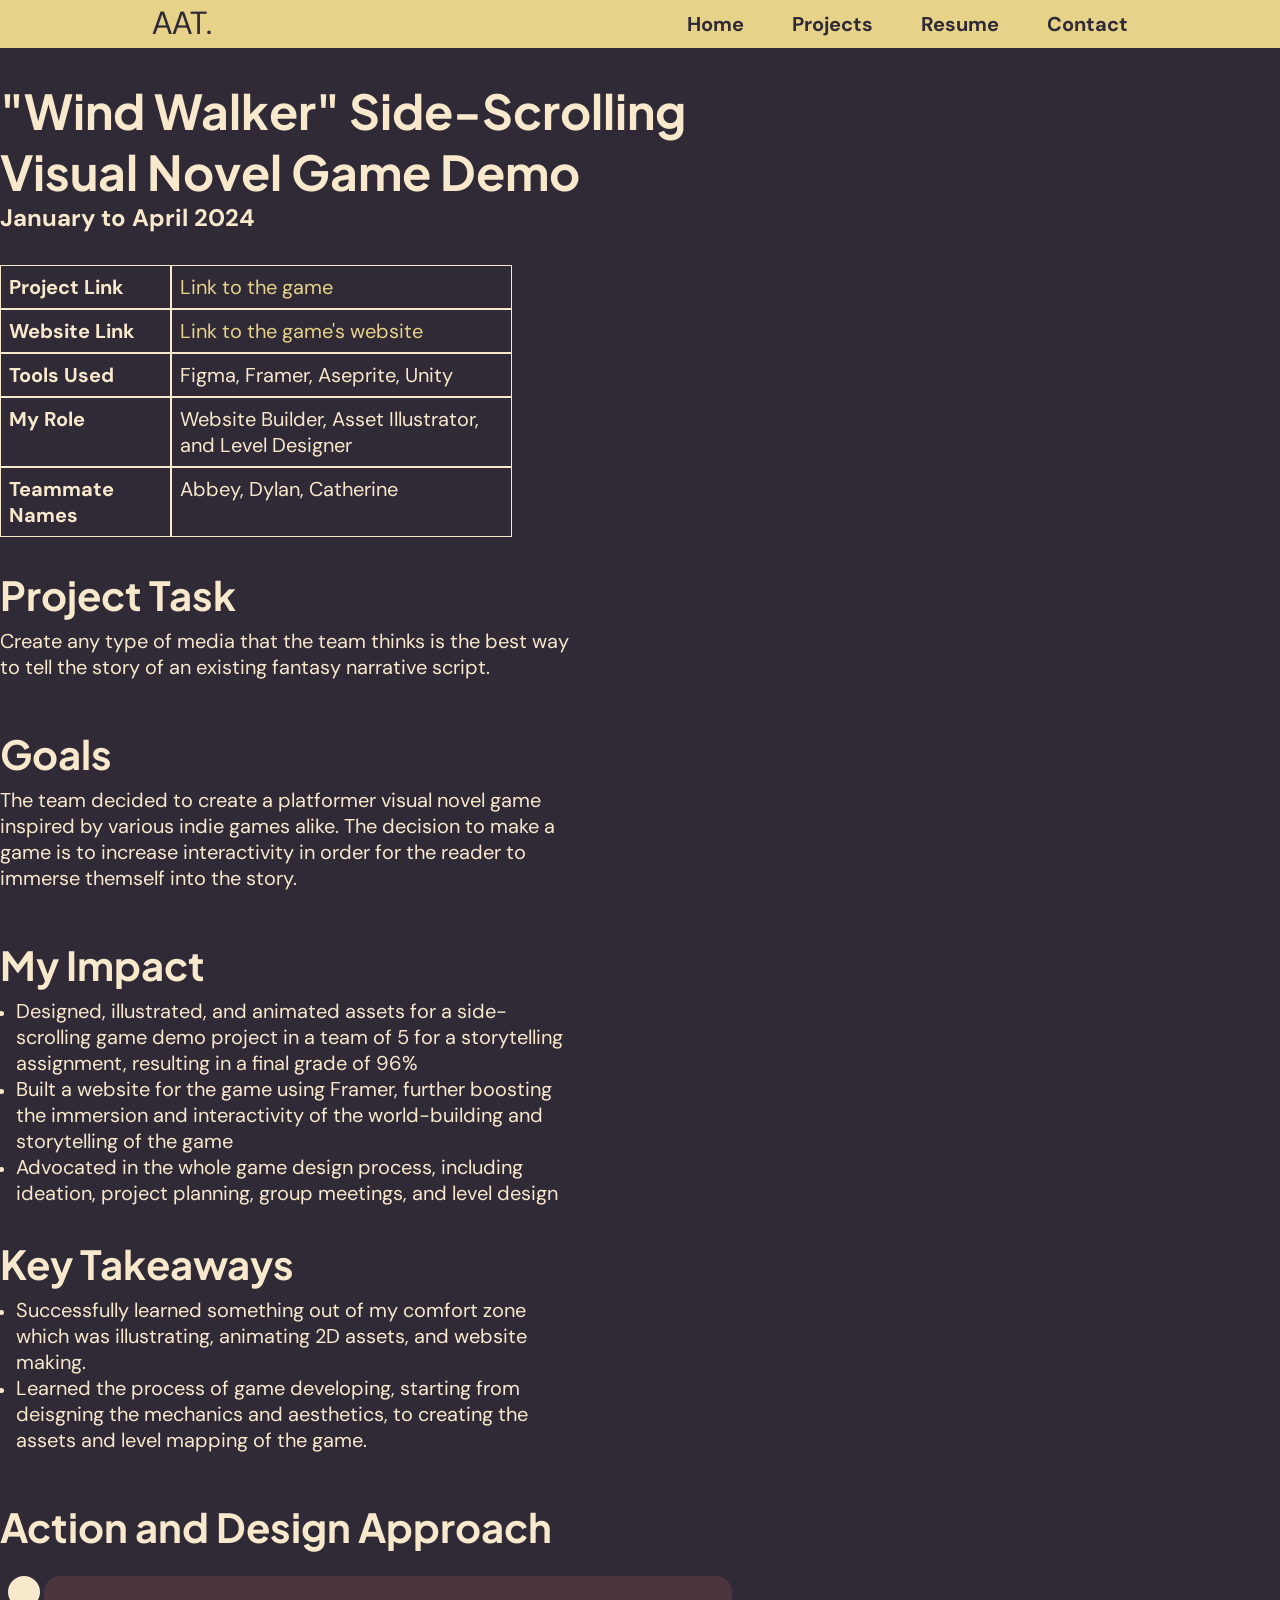
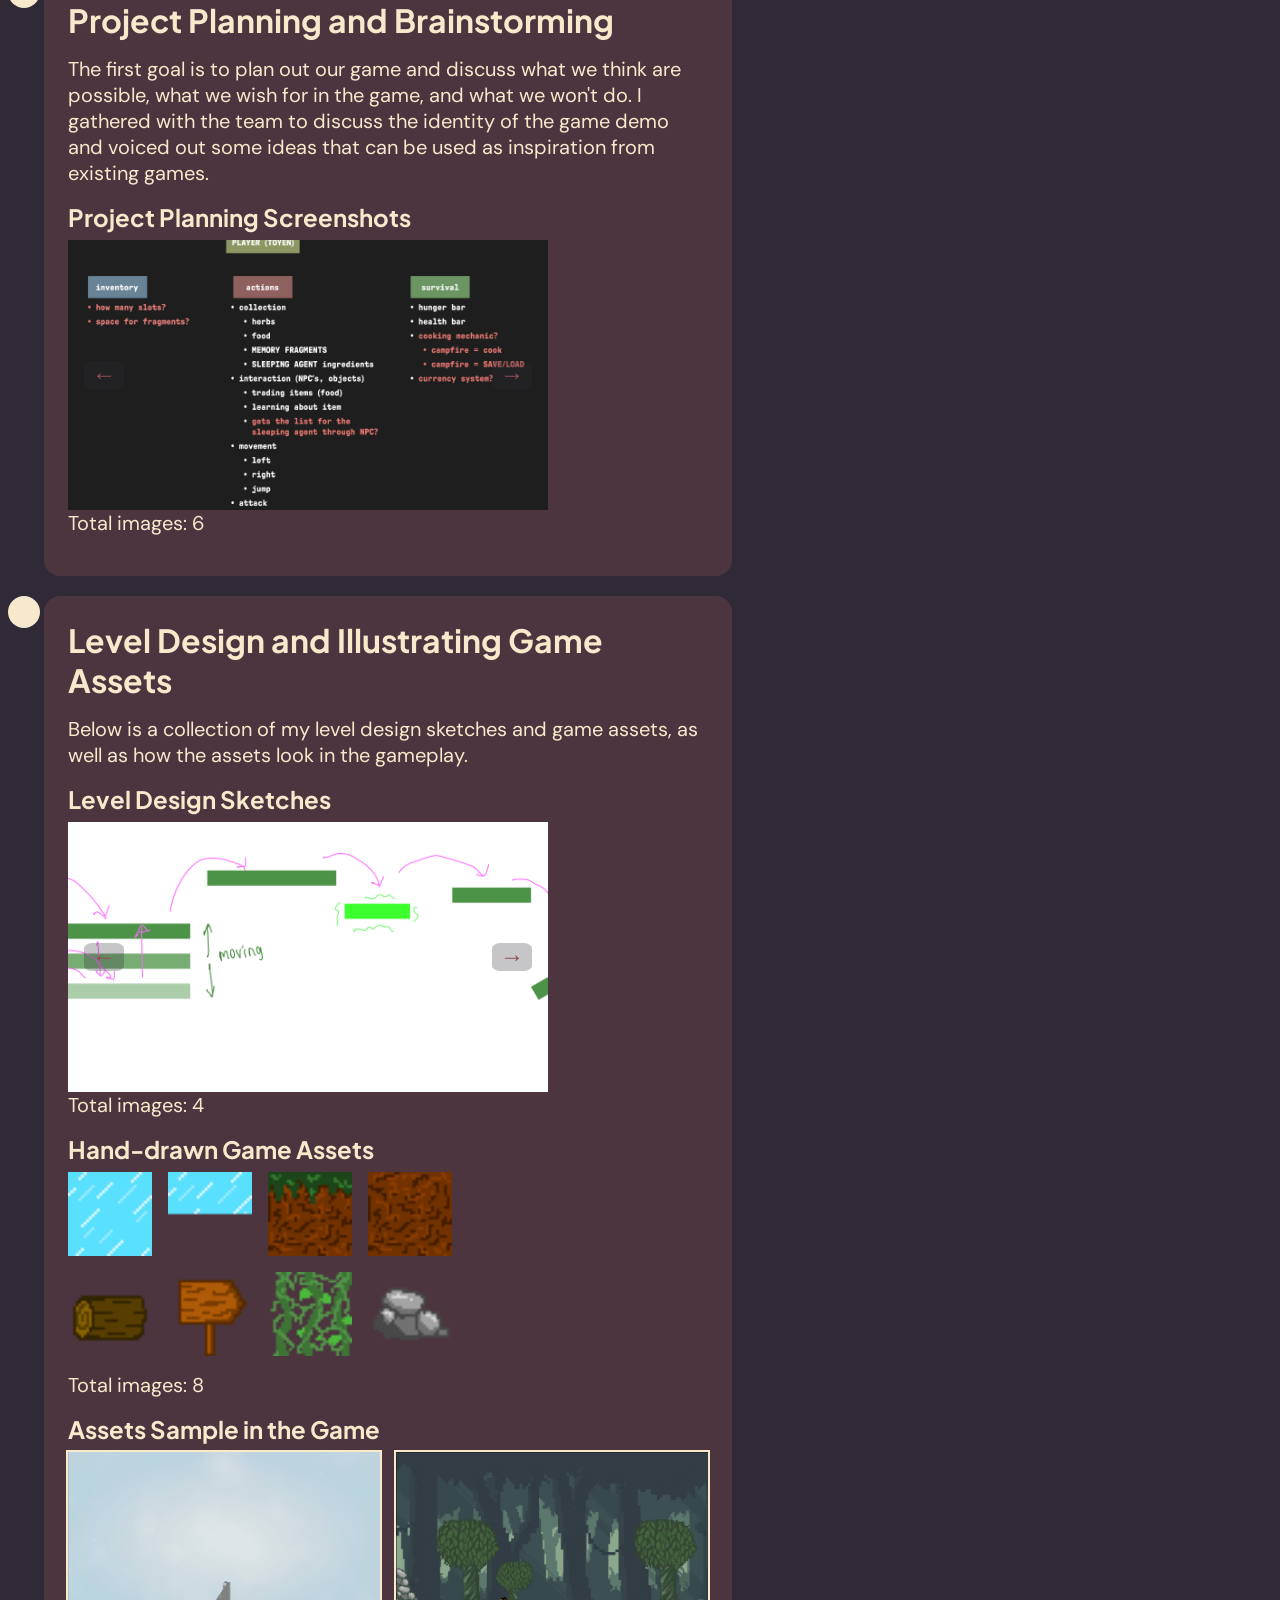
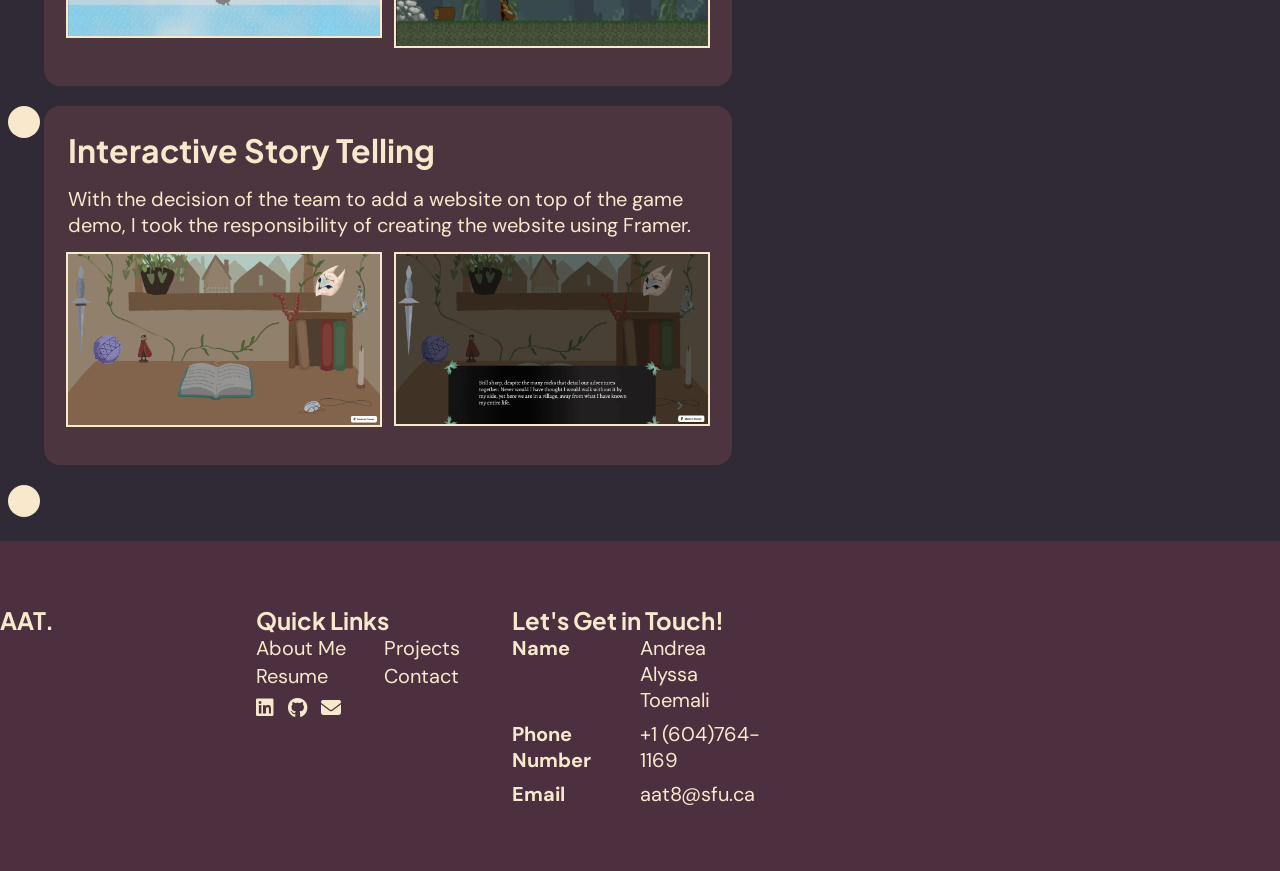
<file: project-pages/wind-walker.html>
<!DOCTYPE html>
<html lang="en">
<head>
  <meta charset="UTF-8">
  <meta name="viewport" content="width=device-width, initial-scale=1.0">
  <title>Great Easter Egg Hunt 3D Animation</title>

  <link rel="stylesheet" href="../css/main.css">
  <link rel="stylesheet" href="../css/fonts.css">
  <link rel="stylesheet" href="../css/grid.css">
  <link rel="stylsheet" href="../css/normalize.css">
  <link rel="stylesheet" href="../css/animations.css">
  <link rel="stylesheet" href="../css/projects.css">
  <script src="../css/script.js" defer></script>

  <link rel="stylesheet" href="https://cdnjs.cloudflare.com/ajax/libs/font-awesome/6.7.2/css/all.min.css"/>
  
  <link rel="stylesheet" href="https://cdnjs.cloudflare.com/ajax/libs/font-awesome/6.5.2/css/all.min.css" integrity="sha512-SnH5WK+bZxgPHs44uWIX+LLJAJ9/2PkPKZ5MlZt8nGAADcdsy/W4WegJjN/vR/mO+tQYraqHzF/aV9g=="/>

</head>
<body>
  <header>
    <nav class="navgrid">
      <a href="#" class="nav-logo">AAT.</a>
      
      <ul class="nav-menu">
        <li class="nav-items">
          <a href="../index.html#introduction-new" class="nav-link">Home</a>
        </li>
        
        <li class="nav-items">
          <a href="../index.html#academic-projects" class="nav-link">Projects</a>
        </li>
        
        <li class="nav-items">
          <a href="https://drive.google.com/file/d/1l0FxLBft9qLh25BIlFrGX46eTVXrCTjA/view" class="nav-link">Resume</a>
        </li>
        
        <li class="nav-items">
          <a href="../index.html#contact" class="nav-link">Contact</a>
        </li>
      </ul>
      <section class="hamburger">
        <span class="bar"></span>
        <span class="bar"></span>
        <span class="bar"></span>
      </section>
    </nav>
  </header>

  <section id="project-header" class="margin">
    <h1>"Wind Walker" Side-Scrolling Visual Novel Game Demo</h1>
    <p class="subheading-p">January to April 2024</p>

    <!-- <video controls autoplay muted loop id="easter-video" aria-label="Andrea's Narrative Storytelling group project titled Wind Walker">
      <source src="../video/iat313.mp4">
    </video> -->
  </section>

  <section id="project-page-details" class="margin">
    <div><p class="bold-text">Project Link</p></div>
    <div><a target="_blank" href="https://euuphoriaa.itch.io/windwalker">Link to the game</a></div>

    <div><p class="bold-text">Website Link</p></div>
    <div><a target="_blank" href="https://windwalker.framer.website/">Link to the game's website</a></div>

    <div><p class="bold-text">Tools Used</p></div>
    <div><p>Figma, Framer, Aseprite, Unity</p></div>

    <div><p class="bold-text">My Role</p></div>
    <div><p>Website Builder, Asset Illustrator, and Level Designer</p></div>

    <div><p class="bold-text">Teammate Names</p></div>
    <div><p>Abbey, Dylan, Catherine</p></div>  
  </section>

  <section id="project-task-goals">
    <section class="task">
      <h2>Project Task</h2>
      <p>Create any type of media that the team thinks is the best way to tell the story of an existing fantasy narrative script.</p>
    </section>

    <section class="goals">
      <h2>Goals</h2>
      <p>
        The team decided to create a platformer visual novel game inspired by various indie games alike. The decision to make a game is to increase interactivity in order for the reader to immerse themself into the story. 
      </p>
    </section>

    <section class="my-impact">
      <h2>My Impact</h2>
      <ul>
        <li><p>Designed, illustrated, and animated assets for a side-scrolling game demo project in a team of 5 for a storytelling assignment, resulting in a final grade of 96%</p></li>

        <li><p>Built a website for the game using Framer, further boosting the immersion and interactivity of the world-building and storytelling of the game</p></li>

        <li><p>Advocated in the whole game design process, including ideation, project planning, group meetings, and level design</p></li>
      </ul>
    </section>
  </section>

  <section id="key-takeaways">
    <h2>Key Takeaways</h2>
    <ul>
      <li><p>Successfully learned something out of my comfort zone which was illustrating, animating 2D assets, and website making.</p></li>
      <li><p>Learned the process of game developing, starting from deisgning the mechanics and aesthetics, to creating the assets and level mapping of the game.</p></li>
    </ul>
  </section>

  <h2>Action and Design Approach</h2>
  <section id="timeline">
    <section class="timeline-line">
      <section class="timeline-point"></section>
    </section>

    <section class="timeline-component">
      <h3>Project Planning and Brainstorming</h3>
      <p>The first goal is to plan out our game and discuss what we think are possible, what we wish for in the game, and what we won't do. I gathered with the team to discuss the identity of the game demo and voiced out some ideas that can be used as inspiration from existing games.</p>

      <section class="slider-container" >
        <h4>Project Planning Screenshots</h4>
        <section class="img-slider" data-slider>
          <button class="slider-button prev" data-slider-button="prev">&#8592;</button>
          <button class="slider-button next" data-slider-button="next">&#8594;</button>

          <ul data-slides>
            <li class="slide" data-active>
              <img loading="lazy" src="../img/wind-walker-img/planning-1.avif" alt="first project Planning screenshot">
            </li>

            <li class="slide">
              <img loading="lazy" src="../img/wind-walker-img/planning-2.avif" alt="second project Planning screenshot">
            </li>

            <li class="slide">
              <img loading="lazy" src="../img/wind-walker-img/planning-3.avif" alt="third project Planning screenshot">
            </li>

            <li class="slide">
              <img loading="lazy" src="../img/wind-walker-img/planning-4.png" alt="fourth project Planning screenshot">
            </li>

            <li class="slide">
              <img loading="lazy" src="../img/wind-walker-img/planning-5.png" alt="fifth project Planning screenshot">
            </li>

            <li class="slide">
              <img loading="lazy" src="../img/wind-walker-img/planning-6.png" alt="sixth project Planning screenshot">
            </li>
          </ul>
        </section>
        <p>Total images: 6</p>
      </section>
    </section>

    <section class="timeline-line">
      <section class="timeline-point"></section>
    </section>

    <section class="timeline-component">
      <h3>Level Design and Illustrating Game Assets</h3>
      <p>Below is a collection of my level design sketches and game assets, as well as how the assets look in the gameplay.</p>

      <section class="slider-container" >
        <h4>Level Design Sketches</h4>
        <section class="img-slider" data-slider>
          <button class="slider-button prev" data-slider-button="prev">&#8592;</button>
          <button class="slider-button next" data-slider-button="next">&#8594;</button>

          <ul data-slides>
            <li class="slide" data-active>
              <img loading="lazy" src="../img/wind-walker-img/levels-1.png" alt="First part of the level design that I have sketched">
            </li>

            <li class="slide" data-active>
              <img loading="lazy" src="../img/wind-walker-img/levels-2.png" alt="Second part of the level design that I have sketched">
            </li>

            <li class="slide" data-active>
              <img loading="lazy" src="../img/wind-walker-img/levels-3.png" alt="Third part of the level design that I have sketched">
            </li>

            <li class="slide" data-active>
              <img loading="lazy" src="../img/wind-walker-img/levels-4.png" alt="Last and fourth part of the level design that I have sketched">
            </li>
          </ul>
        </section>
        <p>Total images: 4</p>
      </section>

      <h4>Hand-drawn Game Assets</h4>
      <section class="tiles-grid">
        <img loading="lazy" src="../img/wind-walker-img/tile-1.png" alt="First sample of the tile I have drawn">

        <img loading="lazy" src="../img/wind-walker-img/tile-2.png" alt="Second sample of the tile I have drawn">

        <img loading="lazy" src="../img/wind-walker-img/tile-3.png" alt="Third sample of the tile I have drawn">

        <img loading="lazy" src="../img/wind-walker-img/tile-4.png" alt="Fourth sample of the tile I have drawn">

        <img loading="lazy" src="../img/wind-walker-img/tile-5.png" alt="Fifth sample of the tile I have drawn">

        <img loading="lazy" src="../img/wind-walker-img/tile-6.png" alt="Sixth sample of the tile I have drawn">

        <img loading="lazy" src="../img/wind-walker-img/tile-7.png" alt="Seventh sample of the tile I have drawn">

        <img loading="lazy" src="../img/wind-walker-img/tile-8.png" alt="Eighth and last sample of the tile I have drawn">
      </section>
      <p>Total images: 8</p>

      <h4>Assets Sample in the Game</h4>
        <section class="two-images-grid">
          <img loading="lazy" src="../img/wind-walker-img/gameplay-1.png" alt="Example one of the assets being used in the gameplay">

          <img loading="lazy" src="../img/wind-walker-img/gameplay-2.png" alt="Example two of the assets being used in the gameplay">
        </section>
    </section>

    <section class="timeline-line">
      <section class="timeline-point"></section>
    </section>

    <section class="timeline-component">
      <h3>Interactive Story Telling</h3>
      <p>With the decision of the team to add a website on top of the game demo, I took the responsibility of creating the website using Framer.</p>

      <section class="two-images-grid">
        <img loading="lazy" src="../img/wind-walker-img/website-1.png" alt="First screenshot example of the website that I made">

        <img loading="lazy" src="../img/wind-walker-img/website-2.png" alt="Second screenshot example of the website that I made">
      </section>
    </section>

    <section class="timeline-line">
      <section class="timeline-point"></section>
    </section>
  </section>


  <footer>
    <section class="footer-grid">
      <section class="logo">
        <h4>AAT.</h4>
      </section>

      <section class="quick-links">
        <h4>Quick Links</h4>
        <section class="quick-links-grid">
          <a href="../index.html#about-me" aria-label="hyperlink to about me page">About Me</a>
          <a href="../index.html#academic-projects" aria-label="hyperlink to academic projects page">Projects</a>
          <a href="https://drive.google.com/file/d/1l0FxLBft9qLh25BIlFrGX46eTVXrCTjA/view">Resume</a>
          <a href="../index.html#contact" aria-label="Hyperlink to Contacts page">Contact</a>
        </section>

        <section class="icon-grid">
          <a href="https://www.linkedin.com/in/andrea-toemali-942bab345/" aria-label="Hyperlink to Andrea's LinkedIn"><i class="fa-brands fa-linkedin"></i></a>
          <a href="https://github.com/deatoemali" aria-label="Hyperlink to Andrea's Github"><i class="fa-brands fa-github"></i></a>
          <a href="mailto:aat8@sfu.ca?subject=Someone%20messaged%20from%20your%20portfolio!" aria-label="Hyperlink to email Andrea"><i class="fa-solid fa-envelope"></i></a>
        </section>
      </section>

      <section class="contact-footer">
        <h4>Let's Get in Touch!</h4>
        <section class="my-contact-footer-grid">
            <section class="my-contact-grid">
            <p class="bold-text">Name</p>
            <p>Andrea Alyssa Toemali</p>
            <p class="bold-text">Phone Number</p>
            <p>+1 (604)764-1169</p>
            <p class="bold-text">Email</p>
            <p>aat8@sfu.ca</p>
          </section>
        </section>
      </section>
    </section>
  </footer>
</body>
</html>
</file>
<file: css/main.css>
* {
  box-sizing: border-box;
  margin:0;
}

/* UNIVERSAL STYLING */
body {
  font-family:'dm-sans', 'sans-serif';
  background-color: #2f2a36;
  color:#F8E8CC;
}

#margin {
  max-width:60vw;
  justify-content: center;
  justify-items: center;
  justify-self: center;
}

#margin h2 {
  margin-bottom:.5rem;
}

ul {
  padding-left:1rem;
}

h1 {
  font-family: 'jkt', 'sans-serif';
  font-size: 3rem;
}

h2 {
  font-family: 'jkt', 'sans-serif';
  font-size: 2.5rem;
  justify-self: center;
}

h3 {
  font-family: 'jkt', sans-serif;
  font-size:2rem;
}

h4 {
  font-family: 'jkt', 'sans-serif';
  font-size:1.5rem;
}

p {
  font-family:'dm-sans', 'sans-serif';
  font-size:1.25rem;
  margin:0;
}

.button {
  text-decoration: none;
  background-color: #914E56;
  color:#F8E8CC;
  padding:1rem;
  border-radius: 2rem;
  max-width:fit-content;
  height:max-content;
  cursor:pointer;

  transition-duration: .5s;
}

.button:hover {
  background-color: #e6d389;
  color:#2f2a36;
}

.button:focus {
  outline:solid 2px #914E56;
  border-radius: .5rem;
}

.skills-grid, #academic-projects, #contact {
  margin-top:5rem;
}

/*INTRODUCTION AND ABOUT ME*/
#introduction-new {
  height:100vh;
  justify-content: center;
  align-content: center;
  justify-items: center;
  background-color: #2f2a36a1;
}

.header-span {
  display: flex;
}

.header-span {
  font-size:3rem;
  align-items: center;
}

.subheading-p {
  font-size: 2rem;
  font-weight: bold;
}

#introVideo {
  position:absolute;
  right:0;
  bottom:0;
  z-index:-1;
  justify-content: left;
}

@media (min-aspect-ratio: 16/9) {
  #introVideo {
    width:100vw;
    height:auto;
  }
}

@media (max-aspect-ratio: 16/9) {
  #introVideo {
    width:auto;
    height:100vh;
  }
}

#about-me {
  margin-bottom:2rem;
  background-color: #2f2a36;
}

#about-me h3 {
  margin-top:2rem;
}

/* ACADEMIC PROJECTS */

#academic-projects h2 {
  margin-bottom:1rem;
}

#academic-projects h3 {
  margin-top:.5rem;
}

#academic-projects img {
  width:100%;
  height:100%;
  aspect-ratio: 16/9;
}

#academic-projects ul {
  padding:0;
  margin:0;
}

.short-description {
  margin-bottom:1rem;
}

.program-used {
  font-weight: bold;
  margin-top:1rem;
  margin-bottom:0.5rem;
}

.project-categories {
  margin-bottom:2rem;
  margin-top:.5rem;
}

.project-categories p {
  background-color: transparent;
  color:#F8E8CC;
  padding-top:.5rem;
  padding-bottom:.5rem;
  padding-right:.5rem;
  border-radius: .2rem;
  margin-bottom:1rem;
}

#contact {
  width:100%;
  max-width:60vw;
  margin-bottom:4rem;
}

#contact h2 {
  margin-bottom:1rem;
}

#contact label {
  font-weight:bold;
  font-size:1rem;
  padding-bottom:1rem;
}

#contact input {
  display: block;
  background-color: transparent;
  outline: 1px solid #F8E8CC;
  color:#F8E8CC;
  border-radius:.5rem;
  font-size:1rem;
  width:80%;
  height: 2.5rem;
  max-width:80%;
  cursor:pointer;

  transition: .3s ease;
}

#contact input:hover {
 background-color: #F8E8CC;
 color:#2f2a36;
}

#contact input:focus {
  outline:3px solid #914E56;
  transform: translateY(3px);
}

#contact input::placeholder {
  color:#F8E8CC;
  padding-left:.5rem;
  opacity: .7;
  transition:.3s ease;
}

#contact input:hover::placeholder {
  color:#2f2a36;
  opacity: 1;
}

#contact input:hover::-moz-placeholder {
  color:#2f2a36;
  opacity: 1;
}

.my-contact-title {
  font-weight:bold;
}

.bold-text {
  font-weight:bold;
}

footer {
  background-color: #4d303f;
}

.quick-links a {
  text-decoration: none;
  color:#F8E8CC;
  transition:.5s ease;
}

.quick-links a:hover {
  color:#914E56;
}
</file>
<file: css/fonts.css>
@font-face {
  font-family:'ibm';
  src:url(fonts/IBMPlexSerif-Regular.ttf);
}

@font-face {
  font-family: 'ibm-bold';
  src: url(fonts/IBMPlexSerif-Bold.ttf);
}

@font-face {
  font-family: 'ibm-bolditalic';
  src: url(fonts/IBMPlexSerif-BoldItalic.ttf);
}

@font-face {
  font-family: 'ibm-semibold';
  src: url(fonts/IBMPlexSerif-SemiBold.ttf);
}

@font-face {
  font-family: 'dm-sans';
  src: url(fonts/DMSans-VariableFont_opsz\,wght.ttf);
}

@font-face {
  font-family: 'jkt';
  src: url(fonts/PlusJakartaSans-VariableFont_wght.ttf);
}

@font-face {
  font-family: 'deca';
  src: url(fonts/LexendDeca-VariableFont_wght.ttf);
}
</file>
<file: css/grid.css>
* {
  box-sizing: border-box;
}

header {
  position:sticky;
  top:0;
  height:3rem;
  padding-left:8rem;
  padding-right:8rem;
  z-index: 999;

  background-color: #e6d389;
}

.navgrid li{
  list-style: none;
}

.navgrid a {
  color:#2f2a36;
  text-decoration: none;
}

.nav-logo {
  font-size:2rem;
}

.hidden {
  display:none;
}

.navgrid {
  min-height:3rem;
  display:flex;
  justify-content: space-between;
  align-items: center;

  padding:0 1.5rem;
}

.nav-menu {
  display:flex;
  justify-content: space-between;
  align-items: center;
  gap:3rem;
}

.nav-link {
  font-weight:bold;
  transition: 0.7s ease;
  border-bottom:3px solid transparent;
}

.nav-link:hover {
  color:#914E56;
  border-bottom: 3px solid #914E56;
}

.nav-link:focus {
  outline:solid 2px red;
}

.hamburger {
  display: none;
  cursor:pointer;
  z-index: 3;
}

.bar {
  display:block;
  width:1.5rem;
  height:3px;
  margin:5px auto;
  z-index: 3;
  -webkit-transition: all 0.3s ease-in-out;
  transition: all 0.3s ease-in-out;
  background-color:#2f2a36;
}

.about-me-grid {
  display: grid;
  grid-template-columns: 1fr 1fr;
  column-gap: 1rem;
}
.about-me-grid img {
  max-width:100%;
}

.technical-skills ul {
  display:grid;
  justify-self: center;
  grid-template-columns: 1fr 1fr 1fr;
  column-gap: 1rem;
  width:60vw;
  max-width:60vw;
}

.skills-grid {
  margin-top:5rem;
}

.project-card {
  display: grid;
  grid-template-columns: 2fr 3fr;
  margin-bottom:5rem;
  width:60vw;
  max-width:60vw;
}

.project-info {
  display: grid;
  margin-left:2rem;
}

.project-info .program-used {
  align-self: flex-end;
}

.project-categories {
  display:grid;
  grid-template-columns: 1fr 1fr 1fr;
  column-gap: 1rem;
  text-decoration: none;
  list-style-type: none;
  max-width:fit-content;
}

.project-card h3 {
  margin:0;
}

.project-card img {
  max-width:100%;
}

.contact-button {
  display: grid;
  grid-template-columns: 1fr;
  margin-bottom:1rem;
  justify-content: center;
  justify-items: center;
}

.contact-grid {
  display:grid;
  grid-template-columns: 1fr 1fr;
  width:100%;
}

.contact-input {
  display: grid;
  grid-template-columns: 1fr;
  max-width:100%;
  row-gap: .5rem;
}

.contact-input input {
  max-width:100%;
}

.my-contact-grid {
  display: grid;
  grid-template-columns: 1fr 1fr;
  width:100%;
  row-gap: .5rem;
}

.quick-links-grid {
  display:grid;
  grid-template-columns: 1fr 1fr;
}

.footer-grid {
  display:grid;
  grid-template-columns: 1fr 1fr 1fr;
  padding-top:4rem;
  padding-bottom:4rem;
  max-width:60vw;
  justify-self: center;
  margin-top:2rem;
}

.icon-grid {
  display: inline;
  justify-content: center;
  background-color: transparent;
  font-size: 1.5rem;
  width:4rem;
  height:4rem;
}

.icon-grid a {
  margin-right:.5rem;
}

@media (width < 87.5rem) {
  .project-card {
    grid-template-columns: 1fr;
    width:60vw;
    max-width:60vw;
  }

  .project-info {
    max-width:100%;
    margin-left:0;
    margin-right:.5rem;
  }

  .project-categories p {
    margin-bottom:0;
  }

  .project-categories {
    grid-template-columns: 1fr 1fr;
    row-gap: .5rem;
    column-gap:.5rem;
    max-width:100%;
    margin-bottom:1rem;
  }
  
  .program-used {
    margin-top:.5rem;
  }

  .short-description {
    margin-top:1rem;
    margin-bottom:1rem;
  }
}

@media(width < 62.5rem) {
  .technical-skills ul {
    grid-template-columns: 1fr 1fr;
  }

  #academic-projects h2 {
    margin-bottom:1rem;
  }

  .project-card {
    grid-template-columns: 1fr;
    width:80vw;
    max-width:80vw;
  }

  .project-info {
    max-width:100%;
    margin-left:0;
    margin-right:.5rem;
  }

  .project-categories p {
    margin-bottom:0;
  }

  .project-categories {
    grid-template-columns: 1fr 1fr;
    row-gap: .5rem;
    column-gap:.5rem;
    max-width:100%;
    margin-bottom:1rem;
  }
  
  .program-used {
    margin-top:.5rem;
  }

  .short-description {
    margin-top:1rem;
    margin-bottom:1rem;
  }

  .contact-grid {
    width: 60vw;
    max-width:60vw;
    grid-template-columns: 1fr;
    row-gap: 1rem;
  }

  #contact input {
    width:100%;
    max-width:100%;
  }

  .contact-button.button {
    justify-self: center;
    width:60%;
    max-width:60%;
  }

  .footer-grid {
    grid-template-columns: 1fr 1fr;
    max-width:100vw;
  }
}

@media (width<40.625rem) {
  h1 {
    font-size: 2rem;
  }

  h2 {
    font-size: 1.5rem;
  }

  h3 {
    font-size: 1.2rem;
  }

  h4 {
    font-size: 1rem;
    font-weight: bold;
  }

  p {
    font-size:1rem;
  }

  header {
    padding-left:1rem;
    padding-right:1rem;
  }

  #margin {
    justify-content: center;
  }

  .hamburger {
    display:block;
  }

  .hamburger.active .bar:nth-child(2) {
    opacity:0;
  }

  .hamburger.active .bar:nth-child(1) {
    transform:translateY(8px) rotate(45deg);
  }

   .hamburger.active .bar:nth-child(3) {
    transform:translateY(-8px) rotate(-45deg);
  }

  .nav-menu {
    position:fixed;
    left:-100%;
    top:3rem;
    gap:0;
    flex-direction: column;
    background-color: #e6d389;
    width:100%;
    text-align: center;
    transition:0.3s;
  }

  .nav-items {
    margin:1rem 0;
  }

  .nav-menu.active {
    left:0;
  }

  #introduction-new {
    justify-content:center;
  }

  .header-span {
  font-size:2rem;
}

.subheading-p {
  font-size: 1rem;
  font-weight: bold;
}

  #about-me {
    height:100%;
    margin-bottom:2rem;
  }

  #margin {
    max-width:80vw;
  }

  #introduction {
    height:90vh;
  }

  .about-me-grid {
    grid-template-columns: 1fr;
  }

  .technical-skills ul {
    grid-template-columns: 1fr;
    column-gap: 2rem;
    width:100%;
    max-width: 50vw;
  }

  #about-me h3 {
    margin-top:1rem;
  }

  #academic-projects h2 {
    margin-bottom:1rem;
  }

  .project-card {
    grid-template-columns: 1fr;
    width:80vw;
    max-width: 80vw;
  }

  .project-info {
    margin-left:0;
    margin-right:.5rem;
  }

  .project-categories p {
    margin-bottom:0;
  }

  .project-categories {
    grid-template-columns: 1fr 1fr 1fr;
    row-gap: .5rem;
    column-gap:.5rem;
    width:100%;
    max-width:100%;
    margin-bottom:1rem;
  }
  
  .program-used {
    margin-top:.5rem;
  }

  .short-description {
    margin-top:1rem;
    margin-bottom:1rem;
  }
  
  #contact {
    max-width:80vw;
  }

  .contact-grid {
    width: 80vw;
    max-width:80vw;
    grid-template-columns: 1fr;
    row-gap: 1rem;
  }

  .contact-grid {
    margin-top:2rem;
  }

  .conatct-input h3 {
    margin-bottom:.5rem;
  }

  #contact input {
    width:100%;
  }

  .my-contact-grid {
    max-width:80vw;
  }

  .footer-grid {
    max-width:100vw;
    padding-left:0;
    margin-left:0;
  }

  .footer-grid {
    grid-template-columns: 1fr;
    row-gap: 1.5rem;
  }

  .contact-footer.my-contact-grid {
    max-width:100vw;
  }
}
</file>
<file: css/animations.css>
.conainer-text-change {
  display: grid;
  place-items: center;
}

.text-change {
  display: flex;
  box-sizing: content-box; 
  overflow:hidden;
  height:3rem;
  max-height:3rem;
}

.intro-text {
  margin-top:-2px;
}

.role {
  display:block;
  height:100%;
  padding-left:.375rem;
}

.place-role {
  position:relative;
  color:#e6d389;
  animation: rolling-role 3s infinite;
}

@keyframes rolling-role {
  15% { transform:translateY(-102%);}

  35% { transform:translateY(-100%);}

  50% { transform:translateY(-202%);}

  70% { transform:translateY(-200%);}

  85% { transform:translateY(-302%);}

  100% { transform:translateY(-300%);}
}
</file>
<file: css/projects.css>
* {
  box-sizing: border-box;
}

.margin {
  max-width:60vw;
  justify-self:center;
}

#project-header h1 {
  margin-top:2rem;
}

#project-header .subheading-p {
  font-size:1.5rem;
}

video {
  aspect-ratio: 16/9;
  width:60vw;
  height:auto;
  max-width:60vw;
  max-height:auto;
  margin-top:1.5rem;
  box-shadow: .5rem 1rem 2rem rgba(0,0,0,0.5);
}

.timeline-component video {
  border-radius: 0;
}

#project-page-details {
  display:grid;
  grid-template-columns: 1fr 2fr;
  width:40vw;
  max-width: 60vw;
  margin-top:2rem;
}

#project-page-details div {
  border:1px solid #F8E8CC;
  padding:.5rem;
}

a {
  text-decoration:none;
  color:#e6d389;
  font-size:1.25rem;
  transition-duration:.3s;
  border-bottom:2px solid transparent;
}

a:hover {
  color:#914E56;
}

a:focus, a:active {
  border-bottom: 2px solid #914E56;
}

#project-task-goals, #key-takeaways {
  width:45vw;
  max-width:60vw;
  justify-self: center;
  margin-top:2rem;
}

#project-task-goals.task p{
  justify-self: center;
  align-self: center;
}

.task, .goals, .my-imapct, #key-takeaways {
  margin-bottom:3rem;
}

#project-task-goals h2, #key-takeaways h2 {
  margin-bottom:.5rem;
}

#timeline {
  margin:0;
  max-width: 60vw;
  padding:1.5rem;
  display: grid;
  justify-self: center;
  grid-template-columns: 0.010fr 1fr;
}

.timeline-component {
  grid-column-start: 2;
  grid-column-end: 3;
  margin:0 1.25rem 1.25rem 1.25rem;

  padding:1.5rem;
  background: #914e564b;
  box-shadow: rgba(0,0,0,0.2);
  border-radius: 1rem;
}

.timeline-component video {
  width:40vw;
  max-width: 40vw;
  aspect-ratio:initial;

  margin-top:0;
  margin-bottom:2rem;
}

.timeline-component h3, .timeline-component p{
  margin-bottom:1rem;
}

.timeline-component h4 {
  margin-bottom:.5rem;
}

.timeline-component img {
  width:40vw;
  max-width:40vw;
  margin-bottom:1rem;
}

.timeline-line {
  position:relative;
  background: #F8E8CC;
}

.img-slider {
  position: relative;
  max-width: 30rem;
  aspect-ratio: 16/9;
}

.slide {
  position: absolute;
  inset:0;
  opacity: 0;
  transition: 200ms opacity ease-in-out;
  transition-delay: 200ms;
}

.img-slider ul {
  margin:0;
  padding:0;
  list-style: none;
}

.slide img {
  display:block;
  width:100%;
  height:100%;
  object-fit: cover;
  object-position: center;
}

.slide[data-active] {
  opacity:1;
  z-index: 1;
  transition-delay: 0ms;
}

.slider-button {
  position: absolute;
  background:none;
  border:none;
  font-size:1.5rem;
  top:50%;
  z-index:2;
  transform:translateY(-50%);
  color:#914E56;
  border-radius: 20%;
  cursor:pointer;
  padding:0 .5rem;
  background-color: #2f2a3645;
}

.slider-button:hover, .slider-button:focus {
  color:#F8E8CC;
  background-color: #2f2a3683;
}

.slider-button:focus {
  outline: 3px solid #2f2a36;
}

.slider-button.prev {
  left:1rem;
}

.slider-button.next {
  right:1rem;
}

.timeline-point {
  position:absolute;
  top:0;
  left:50%;
  width:2rem;
  height:2rem;
  background: #F8E8CC;
  border-radius: 50%;
  transform:translateX(-50%);
  margin-bottom:3rem;
}

.tiles-grid {
  display:grid;
  grid-template-columns: 1fr 1fr 1fr 1fr;
  column-gap: 1rem;
  width:30vw;
  max-width:30vw;
}

.tiles-grid img {
  width:100%;
}

.two-images-grid {
  display: grid;
  grid-template-columns: 1fr 1fr;
  width:50vw;
  max-width:60vw;
  column-gap: 1rem;
}

.two-images-grid img  {
  width:100%;
  outline:2px solid #F8E8CC;
}

@media (width < 40.625rem) {
  .margin {
    max-width:80vw;
  }

  video {
    width:80vw;
    max-width:80vw;
  }

  .timeline-component video {
    width:100vw;
    max-width:60vw;
  }

  #project-page-details, #project-task-goals, #key-takeaways {
    width:80vw;
    max-width:80vw;
  }

  a {
    font-size:1rem;
  }
  
  #timeline {
    width:90vw;
    max-width: 90vw;
  }

  .timeline-component img {
    width:60vw;
    max-width:60vw;
  }

  .timeline-point {
    width:1rem;
    height:1rem;
  }

  .slider-container {
    max-width:20rem;
  }

  .tiles-grid {
    width:60vw;
    max-width:60vw;
  }

  .two-images-grid {
    grid-template-columns: 1fr;
    row-gap: .5rem;
  }
}
</file>
